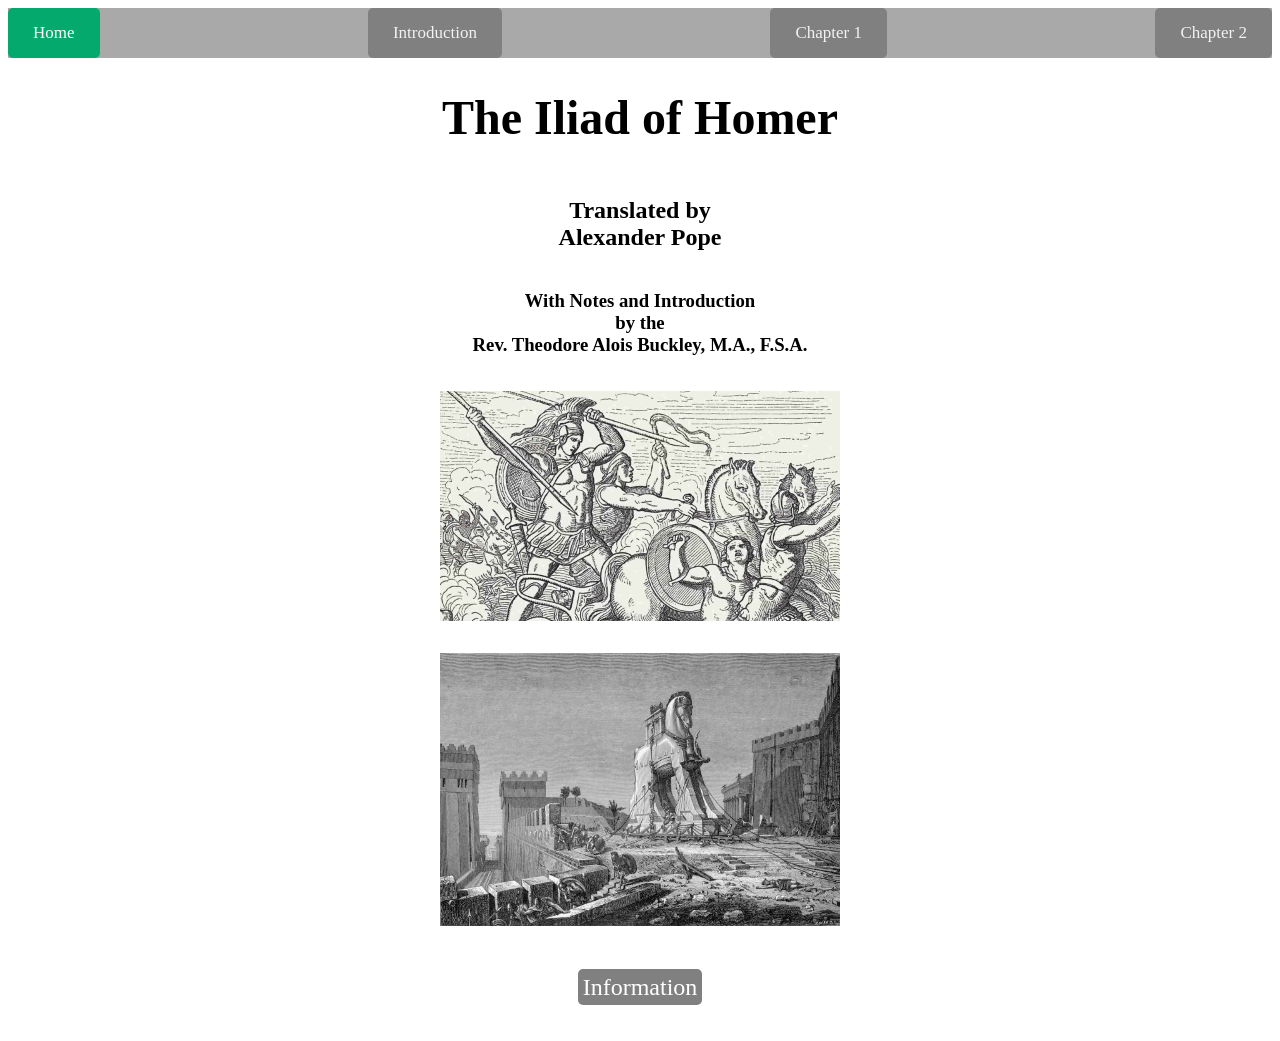
<file: index.html>
<!DOCTYPE html>
<html lang="en">
<head>
    <link rel="stylesheet" href="style.css">
    <meta charset="UTF-8">
    <meta name="viewport" content="width=device-width, initial-scale=1.0">
    <title>Document</title>
</head>
<body>
    <div class="topnav">
        <a class="active" href="index.html">Home</a>
        <a href="om.html">Introduction</a>
        <a href="pm.html">Chapter 1</a>
        <a href="qm.html">Chapter 2</a>
    </div>
    <header class="container">

    </header>
    <main class="container">

         <h1 class="center-text">
            The Iliad of Homer
        </h1>
        <h2 class="center-text">
            Translated by
            <br>
            Alexander Pope
        </h2>
        <h3 class="center-text">
            With Notes and Introduction
            <br>
            by the
            <br>
            Rev. Theodore Alois Buckley, M.A., F.S.A.
        </h3>
        <img src="TROY BW.jpg" alt="">
        <img src="THorse.webp" alt="">
    </main>
    <footer>
        <ul>
            <li>
                <li><a href="https://www.gutenberg.org/cache/epub/6130/pg6130-images.html">Information</a>
            </li>
        </ul>
    </footer>
</body>
</html>
</file>
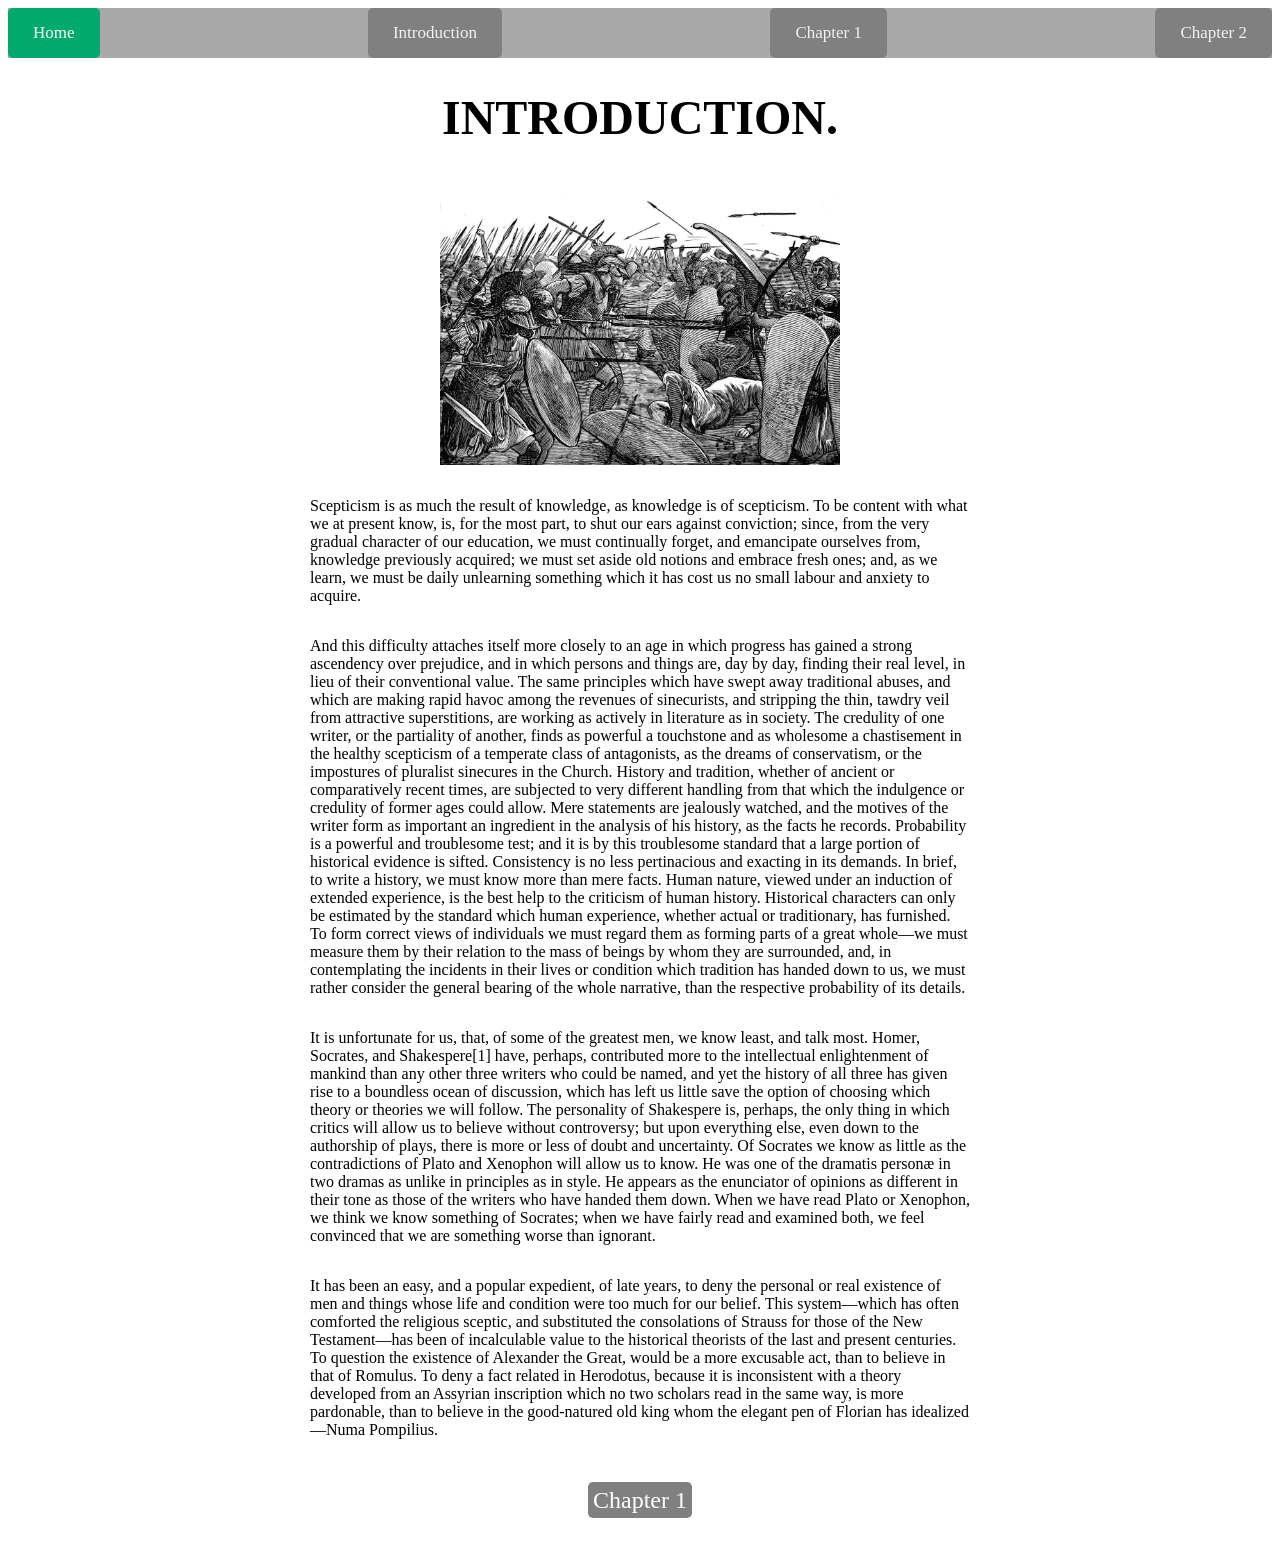
<file: om.html>
<!DOCTYPE html>
<html lang="en">
<head>
    <link rel="stylesheet" href="style.css">
    <meta charset="UTF-8">
    <meta name="viewport" content="width=device-width, initial-scale=1.0">
    <title>Document</title>

</head>
<body>
    <div class="topnav">
        <a class="active" href="index.html">Home</a>
        <a href="om.html">Introduction</a>
        <a href="pm.html">Chapter 1</a>
        <a href="qm.html">Chapter 2</a>
    </div>
    <h1 class="center-text">
        INTRODUCTION.
    </h1>

    <main class="conteiner2">
        <img src="Ökrig.webp" alt="">
        <p>
            Scepticism is as much the result of knowledge, as knowledge is of scepticism. To be content with what we at present know, is, for the most part, to shut our ears against conviction; since, from the very gradual character of our education, we must continually forget, and emancipate ourselves from, knowledge previously acquired; we must set aside old notions and embrace fresh ones; and, as we learn, we must be daily unlearning something which it has cost us no small labour and anxiety to acquire.
        </p>
        <p>
            And this difficulty attaches itself more closely to an age in which progress has gained a strong ascendency over prejudice, and in which persons and things are, day by day, finding their real level, in lieu of their conventional value. The same principles which have swept away traditional abuses, and which are making rapid havoc among the revenues of sinecurists, and stripping the thin, tawdry veil from attractive superstitions, are working as actively in literature as in society. The credulity of one writer, or the partiality of another, finds as powerful a touchstone and as wholesome a chastisement in the healthy scepticism of a temperate class of antagonists, as the dreams of conservatism, or the impostures of pluralist sinecures in the Church. History and tradition, whether of ancient or comparatively recent times, are subjected to very different handling from that which the indulgence or credulity of former ages could allow. Mere statements are jealously watched, and the motives of the writer form as important an ingredient in the analysis of his history, as the facts he records. Probability is a powerful and troublesome test; and it is by this troublesome standard that a large portion of historical evidence is sifted. Consistency is no less pertinacious and exacting in its demands. In brief, to write a history, we must know more than mere facts. Human nature, viewed under an induction of extended experience, is the best help to the criticism of human history. Historical characters can only be estimated by the standard which human experience, whether actual or traditionary, has furnished. To form correct views of individuals we must regard them as forming parts of a great whole—we must measure them by their relation to the mass of beings by whom they are surrounded, and, in contemplating the incidents in their lives or condition which tradition has handed down to us, we must rather consider the general bearing of the whole narrative, than the respective probability of its details.
        </p>
        <p>
            It is unfortunate for us, that, of some of the greatest men, we know least, and talk most. Homer, Socrates, and Shakespere[1] have, perhaps, contributed more to the intellectual enlightenment of mankind than any other three writers who could be named, and yet the history of all three has given rise to a boundless ocean of discussion, which has left us little save the option of choosing which theory or theories we will follow. The personality of Shakespere is, perhaps, the only thing in which critics will allow us to believe without controversy; but upon everything else, even down to the authorship of plays, there is more or less of doubt and uncertainty. Of Socrates we know as little as the contradictions of Plato and Xenophon will allow us to know. He was one of the dramatis personæ in two dramas as unlike in principles as in style. He appears as the enunciator of opinions as different in their tone as those of the writers who have handed them down. When we have read Plato or Xenophon, we think we know something of Socrates; when we have fairly read and examined both, we feel convinced that we are something worse than ignorant.
        </p>
        <p>
            It has been an easy, and a popular expedient, of late years, to deny the personal or real existence of men and things whose life and condition were too much for our belief. This system—which has often comforted the religious sceptic, and substituted the consolations of Strauss for those of the New Testament—has been of incalculable value to the historical theorists of the last and present centuries. To question the existence of Alexander the Great, would be a more excusable act, than to believe in that of Romulus. To deny a fact related in Herodotus, because it is inconsistent with a theory developed from an Assyrian inscription which no two scholars read in the same way, is more pardonable, than to believe in the good-natured old king whom the elegant pen of Florian has idealized—Numa Pompilius.
        </p>

    </main>
    <footer>
        <ul>
            <li><a href="pm.html">Chapter 1</a></li>
        </ul>
    </footer>
</body>
</html>
</file>
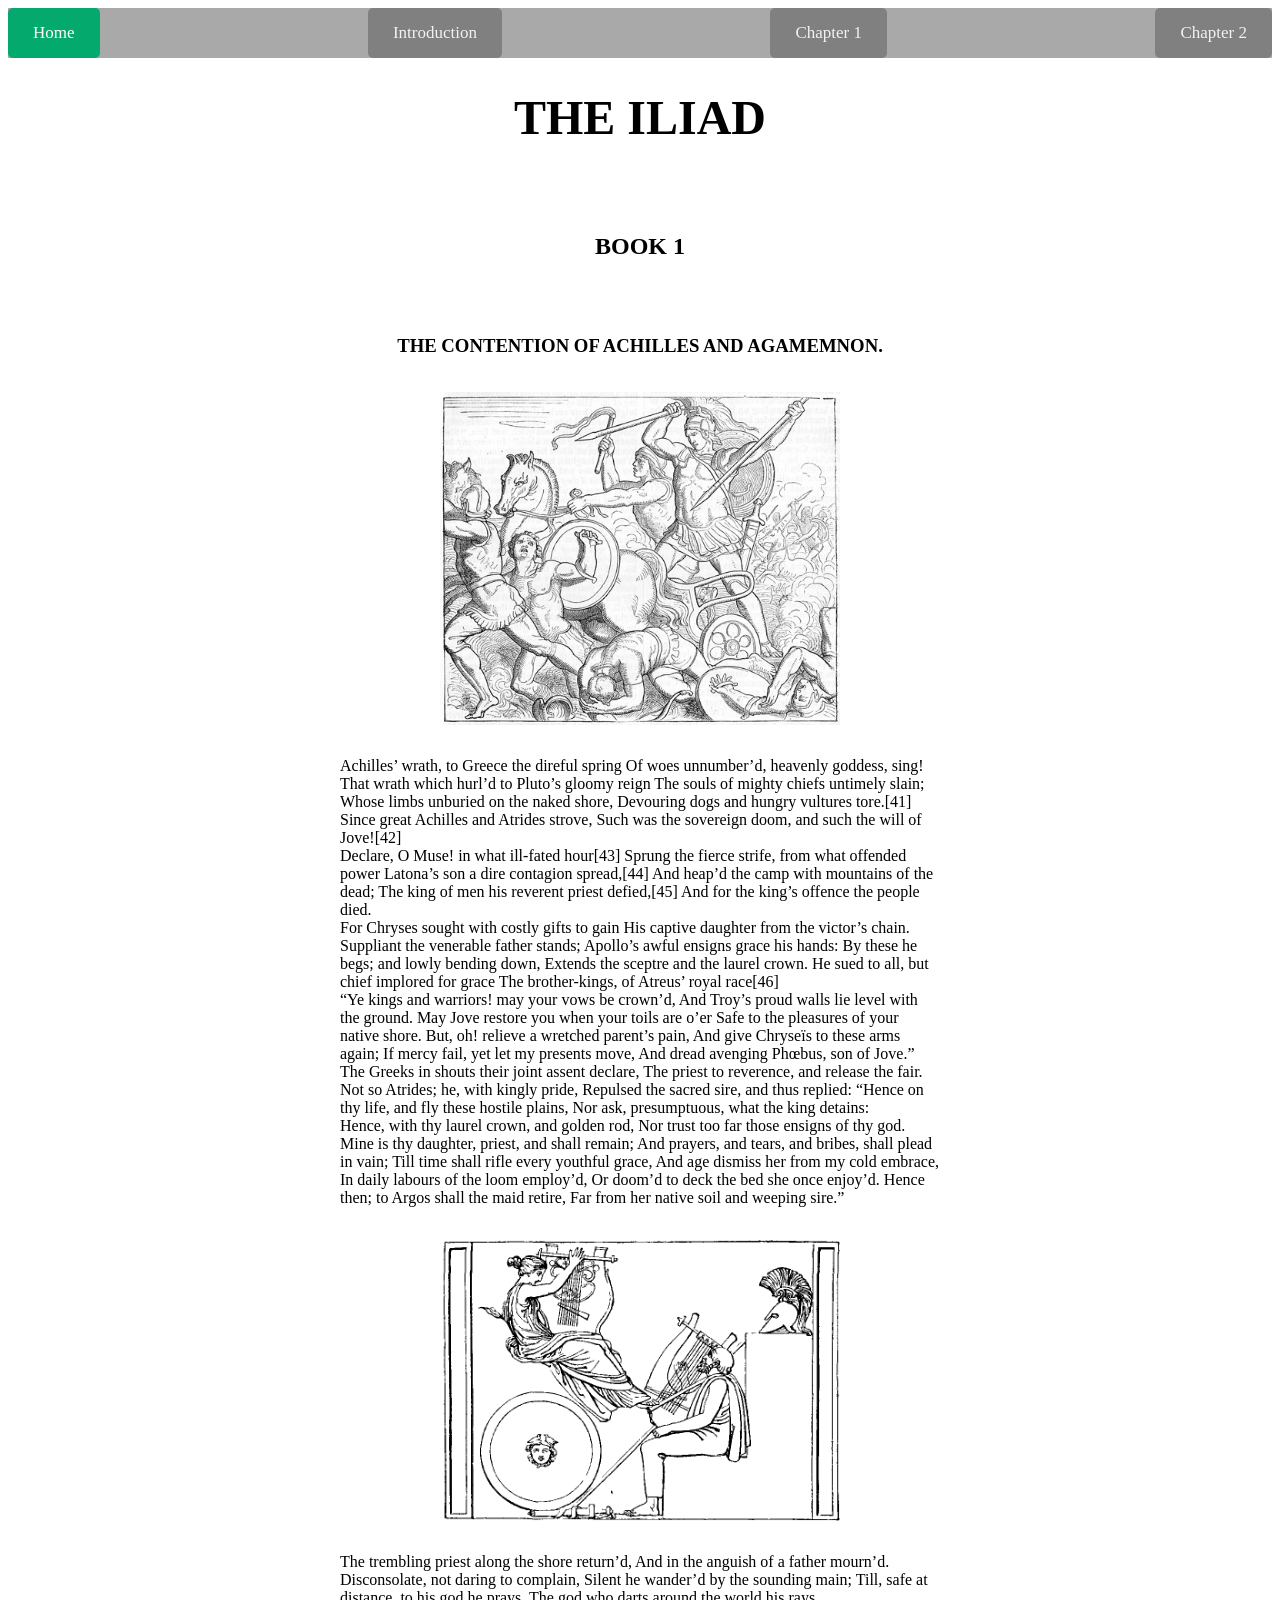
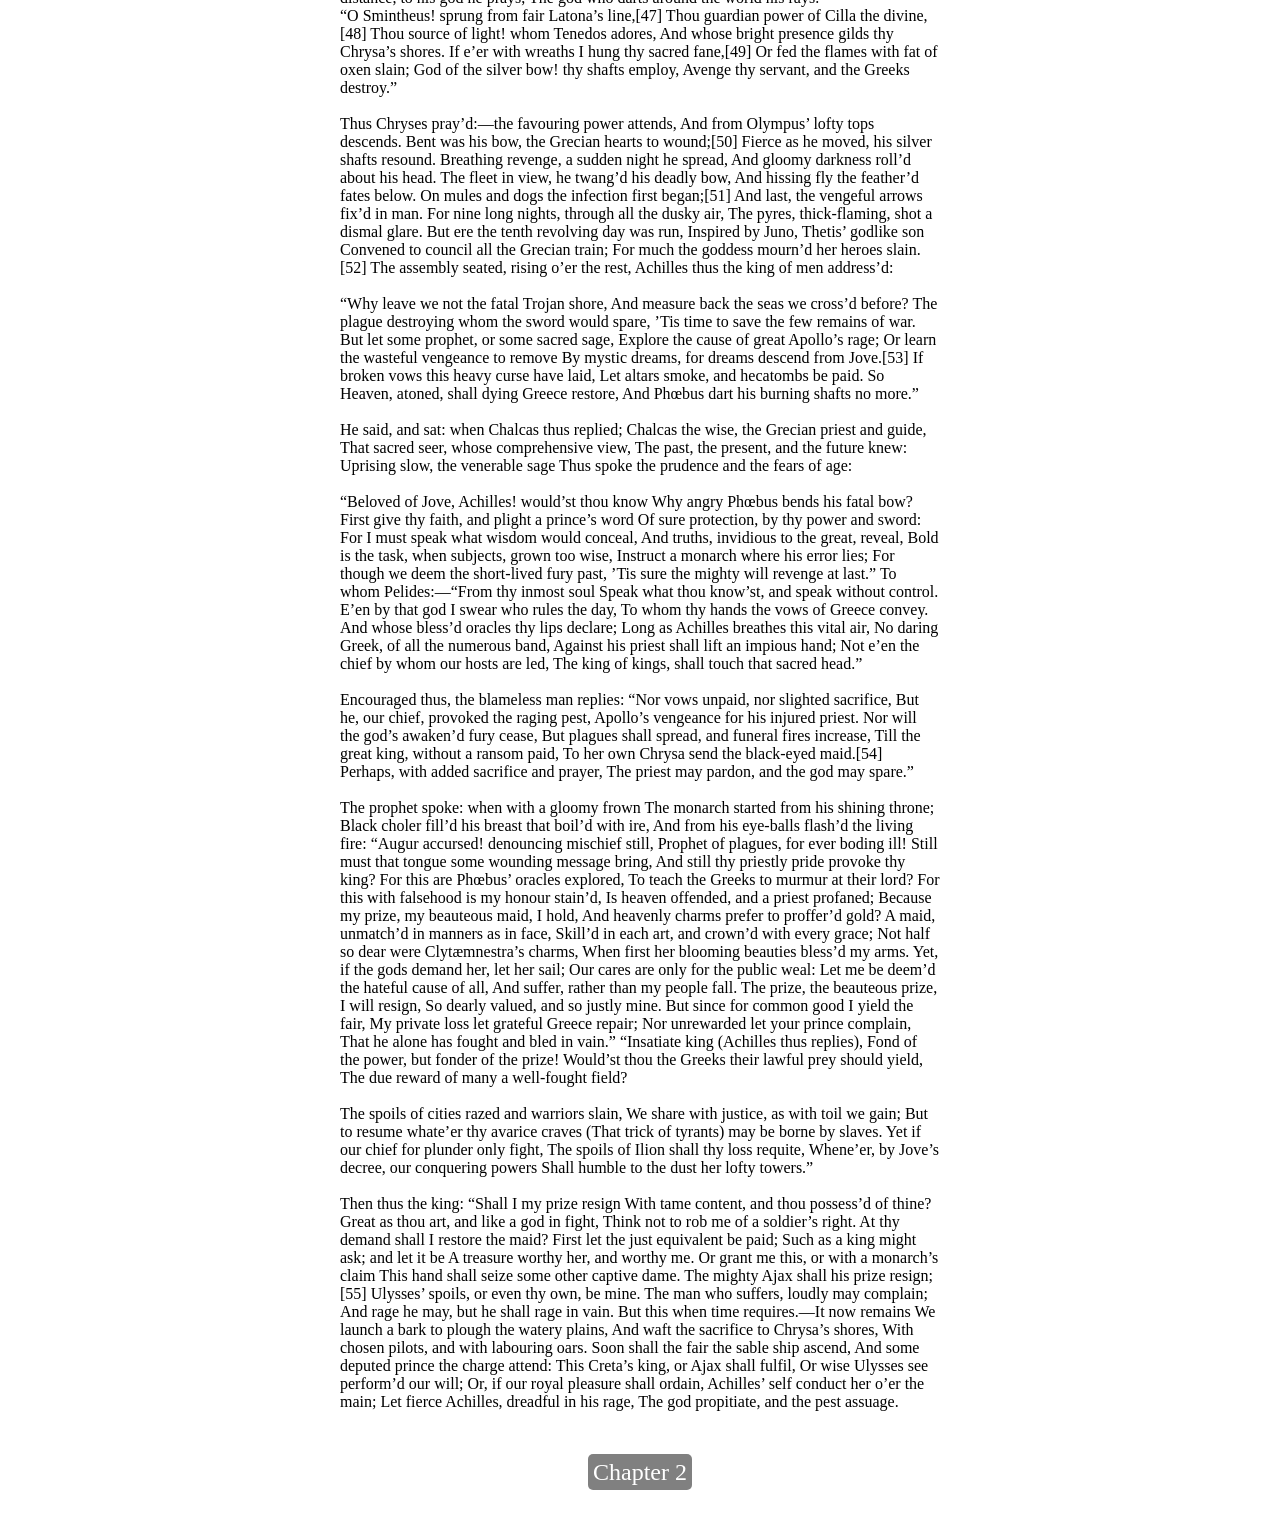
<file: pm.html>
<!DOCTYPE html>
<html lang="en">
<head>
    <link rel="stylesheet" href="style.css">
    <meta charset="UTF-8">
    <meta name="viewport" content="width=device-width, initial-scale=1.0">
    <title>Document</title>
</head>
<body>
    <div class="topnav">
        <a class="active" href="index.html">Home</a>
        <a href="om.html">Introduction</a>
        <a href="pm.html">Chapter 1</a>
        <a href="qm.html">Chapter 2</a>
    </div>
    

    <main>
        
        <h1 class="center-text">
            THE ILIAD
        </h1>
        <h6>
            BOOK 1
        </h6>
        <h3 class="center-text">
            THE CONTENTION OF ACHILLES AND AGAMEMNON.
        </h3>
        <img src="Akilles.jpg" alt="">
        <p class="achill">
            Achilles’ wrath, to Greece the direful spring
            Of woes unnumber’d, heavenly goddess, sing!
            That wrath which hurl’d to Pluto’s gloomy reign
            The souls of mighty chiefs untimely slain;
            Whose limbs unburied on the naked shore,
            Devouring dogs and hungry vultures tore.[41]
            Since great Achilles and Atrides strove,
            Such was the sovereign doom, and such the will of Jove![42]
            <br>
            Declare, O Muse! in what ill-fated hour[43]
            Sprung the fierce strife, from what offended power
            Latona’s son a dire contagion spread,[44]
            And heap’d the camp with mountains of the dead;
            The king of men his reverent priest defied,[45]
            And for the king’s offence the people died.
            <br>
            For Chryses sought with costly gifts to gain
            His captive daughter from the victor’s chain.
            Suppliant the venerable father stands;
            Apollo’s awful ensigns grace his hands:
            By these he begs; and lowly bending down,
            Extends the sceptre and the laurel crown.
            He sued to all, but chief implored for grace
            The brother-kings, of Atreus’ royal race[46]
            <br>
            “Ye kings and warriors! may your vows be crown’d,
            And Troy’s proud walls lie level with the ground.
            May Jove restore you when your toils are o’er
            Safe to the pleasures of your native shore.
            But, oh! relieve a wretched parent’s pain,
            And give Chryseïs to these arms again;
            If mercy fail, yet let my presents move,
            And dread avenging Phœbus, son of Jove.”
            <br>
            The Greeks in shouts their joint assent declare,
            The priest to reverence, and release the fair.
            Not so Atrides; he, with kingly pride,
            Repulsed the sacred sire, and thus replied:
            “Hence on thy life, and fly these hostile plains,
            Nor ask, presumptuous, what the king detains:
            <br>
            Hence, with thy laurel crown, and golden rod,
            Nor trust too far those ensigns of thy god.
            Mine is thy daughter, priest, and shall remain;
            And prayers, and tears, and bribes, shall plead in vain;
            Till time shall rifle every youthful grace,
            And age dismiss her from my cold embrace,
            In daily labours of the loom employ’d,
            Or doom’d to deck the bed she once enjoy’d.
            Hence then; to Argos shall the maid retire,
            Far from her native soil and weeping sire.”
        </p>
        <img src="öHomer.png" alt="">

        <p class="achill">
            The trembling priest along the shore return’d,
            And in the anguish of a father mourn’d.
            Disconsolate, not daring to complain,
            Silent he wander’d by the sounding main;
            Till, safe at distance, to his god he prays,
            The god who darts around the world his rays.
            <br>
            “O Smintheus! sprung from fair Latona’s line,[47]
            Thou guardian power of Cilla the divine,[48]
            Thou source of light! whom Tenedos adores,
            And whose bright presence gilds thy Chrysa’s shores.
            If e’er with wreaths I hung thy sacred fane,[49]
            Or fed the flames with fat of oxen slain;
            God of the silver bow! thy shafts employ,
            Avenge thy servant, and the Greeks destroy.”
            <br>
            <br>
            Thus Chryses pray’d:—the favouring power attends,
            And from Olympus’ lofty tops descends.
            Bent was his bow, the Grecian hearts to wound;[50]
            Fierce as he moved, his silver shafts resound.
            Breathing revenge, a sudden night he spread,
            And gloomy darkness roll’d about his head.
            The fleet in view, he twang’d his deadly bow,
            And hissing fly the feather’d fates below.
            On mules and dogs the infection first began;[51]
            And last, the vengeful arrows fix’d in man.
            For nine long nights, through all the dusky air,
            The pyres, thick-flaming, shot a dismal glare.
            But ere the tenth revolving day was run,
            Inspired by Juno, Thetis’ godlike son
            Convened to council all the Grecian train;
            For much the goddess mourn’d her heroes slain.[52]
            The assembly seated, rising o’er the rest,
            Achilles thus the king of men address’d:
            <br>
            <br>
            “Why leave we not the fatal Trojan shore,
            And measure back the seas we cross’d before?
            The plague destroying whom the sword would spare,
            ’Tis time to save the few remains of war.
            But let some prophet, or some sacred sage,
            Explore the cause of great Apollo’s rage;
            Or learn the wasteful vengeance to remove
            By mystic dreams, for dreams descend from Jove.[53]
            If broken vows this heavy curse have laid,
            Let altars smoke, and hecatombs be paid.
            So Heaven, atoned, shall dying Greece restore,
            And Phœbus dart his burning shafts no more.”
            <br>
            <br>
            He said, and sat: when Chalcas thus replied;
            Chalcas the wise, the Grecian priest and guide,
            That sacred seer, whose comprehensive view,
            The past, the present, and the future knew:
            Uprising slow, the venerable sage
            Thus spoke the prudence and the fears of age:
            <br>
            <br>
            “Beloved of Jove, Achilles! would’st thou know
            Why angry Phœbus bends his fatal bow?
            First give thy faith, and plight a prince’s word
            Of sure protection, by thy power and sword:
            For I must speak what wisdom would conceal,
            And truths, invidious to the great, reveal,
            Bold is the task, when subjects, grown too wise,
            Instruct a monarch where his error lies;
            For though we deem the short-lived fury past,
            ’Tis sure the mighty will revenge at last.”
            To whom Pelides:—“From thy inmost soul
            Speak what thou know’st, and speak without control.
            E’en by that god I swear who rules the day,
            To whom thy hands the vows of Greece convey.
            And whose bless’d oracles thy lips declare;
            Long as Achilles breathes this vital air,
            No daring Greek, of all the numerous band,
            Against his priest shall lift an impious hand;
            Not e’en the chief by whom our hosts are led,
            The king of kings, shall touch that sacred head.”
            <br>
            <br>
            Encouraged thus, the blameless man replies:
            “Nor vows unpaid, nor slighted sacrifice,
            But he, our chief, provoked the raging pest,
            Apollo’s vengeance for his injured priest.
            Nor will the god’s awaken’d fury cease,
            But plagues shall spread, and funeral fires increase,
            Till the great king, without a ransom paid,
            To her own Chrysa send the black-eyed maid.[54]
            Perhaps, with added sacrifice and prayer,
            The priest may pardon, and the god may spare.”
            <br>
            <br>
            The prophet spoke: when with a gloomy frown
            The monarch started from his shining throne;
            Black choler fill’d his breast that boil’d with ire,
            And from his eye-balls flash’d the living fire:
            “Augur accursed! denouncing mischief still,
            Prophet of plagues, for ever boding ill!
            Still must that tongue some wounding message bring,
            And still thy priestly pride provoke thy king?
            For this are Phœbus’ oracles explored,
            To teach the Greeks to murmur at their lord?
            For this with falsehood is my honour stain’d,
            Is heaven offended, and a priest profaned;
            Because my prize, my beauteous maid, I hold,
            And heavenly charms prefer to proffer’d gold?
            A maid, unmatch’d in manners as in face,
            Skill’d in each art, and crown’d with every grace;
            Not half so dear were Clytæmnestra’s charms,
            When first her blooming beauties bless’d my arms.
            Yet, if the gods demand her, let her sail;
            Our cares are only for the public weal:
            Let me be deem’d the hateful cause of all,
            And suffer, rather than my people fall.
            The prize, the beauteous prize, I will resign,
            So dearly valued, and so justly mine.
            But since for common good I yield the fair,
            My private loss let grateful Greece repair;
            Nor unrewarded let your prince complain,
            That he alone has fought and bled in vain.”
            “Insatiate king (Achilles thus replies),
            Fond of the power, but fonder of the prize!
            Would’st thou the Greeks their lawful prey should yield,
            The due reward of many a well-fought field?
            <br>
            <br>
            The spoils of cities razed and warriors slain,
            We share with justice, as with toil we gain;
            But to resume whate’er thy avarice craves
            (That trick of tyrants) may be borne by slaves.
            Yet if our chief for plunder only fight,
            The spoils of Ilion shall thy loss requite,
            Whene’er, by Jove’s decree, our conquering powers
            Shall humble to the dust her lofty towers.”
            <br>
            <br>
            Then thus the king: “Shall I my prize resign
            With tame content, and thou possess’d of thine?
            Great as thou art, and like a god in fight,
            Think not to rob me of a soldier’s right.
            At thy demand shall I restore the maid?
            First let the just equivalent be paid;
            Such as a king might ask; and let it be
            A treasure worthy her, and worthy me.
            Or grant me this, or with a monarch’s claim
            This hand shall seize some other captive dame.
            The mighty Ajax shall his prize resign;[55]
            Ulysses’ spoils, or even thy own, be mine.
            The man who suffers, loudly may complain;
            And rage he may, but he shall rage in vain.
            But this when time requires.—It now remains
            We launch a bark to plough the watery plains,
            And waft the sacrifice to Chrysa’s shores,
            With chosen pilots, and with labouring oars.
            Soon shall the fair the sable ship ascend,
            And some deputed prince the charge attend:
            This Creta’s king, or Ajax shall fulfil,
            Or wise Ulysses see perform’d our will;
            Or, if our royal pleasure shall ordain,
            Achilles’ self conduct her o’er the main;
            Let fierce Achilles, dreadful in his rage,
            The god propitiate, and the pest assuage.
        </p>
    </main>
    <footer>
        <li>
            <li><a href="qm.html">Chapter 2</a></li>
        </li>
    </footer>
</body>
</html>
</file>
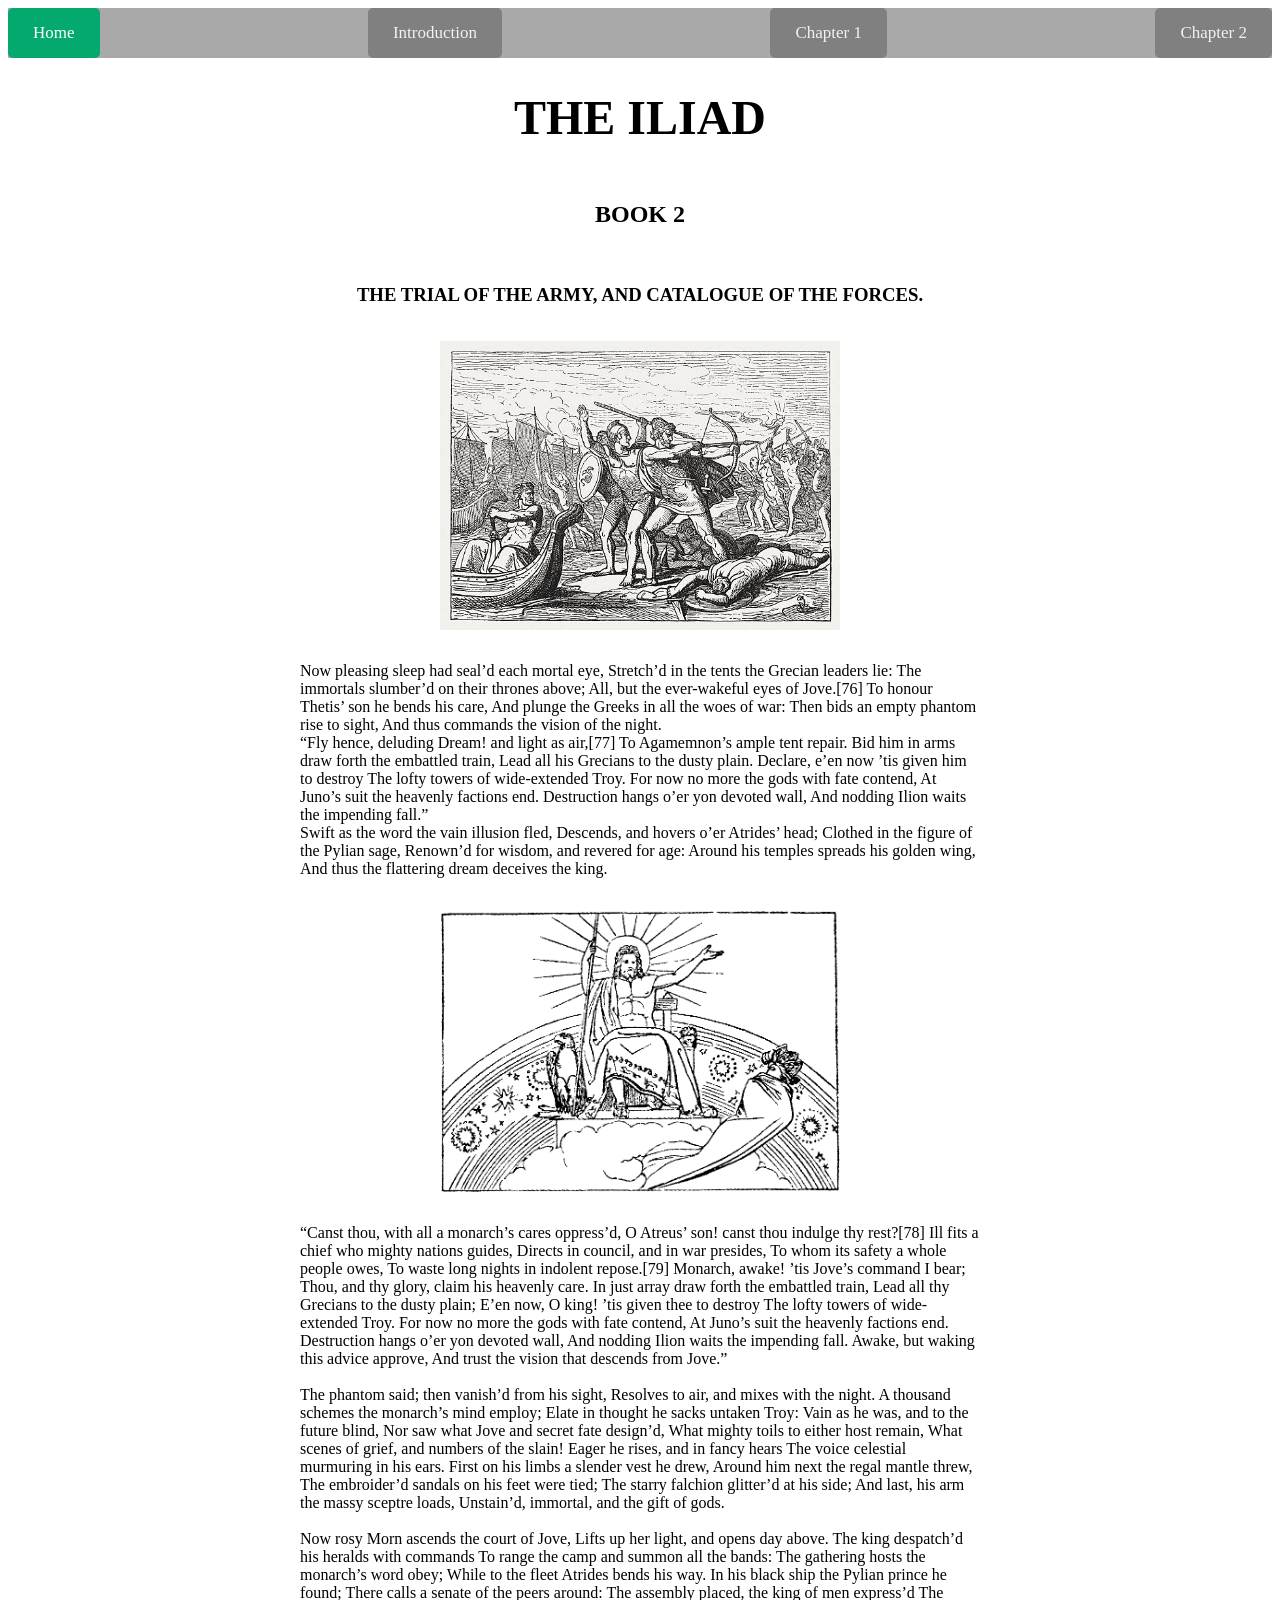
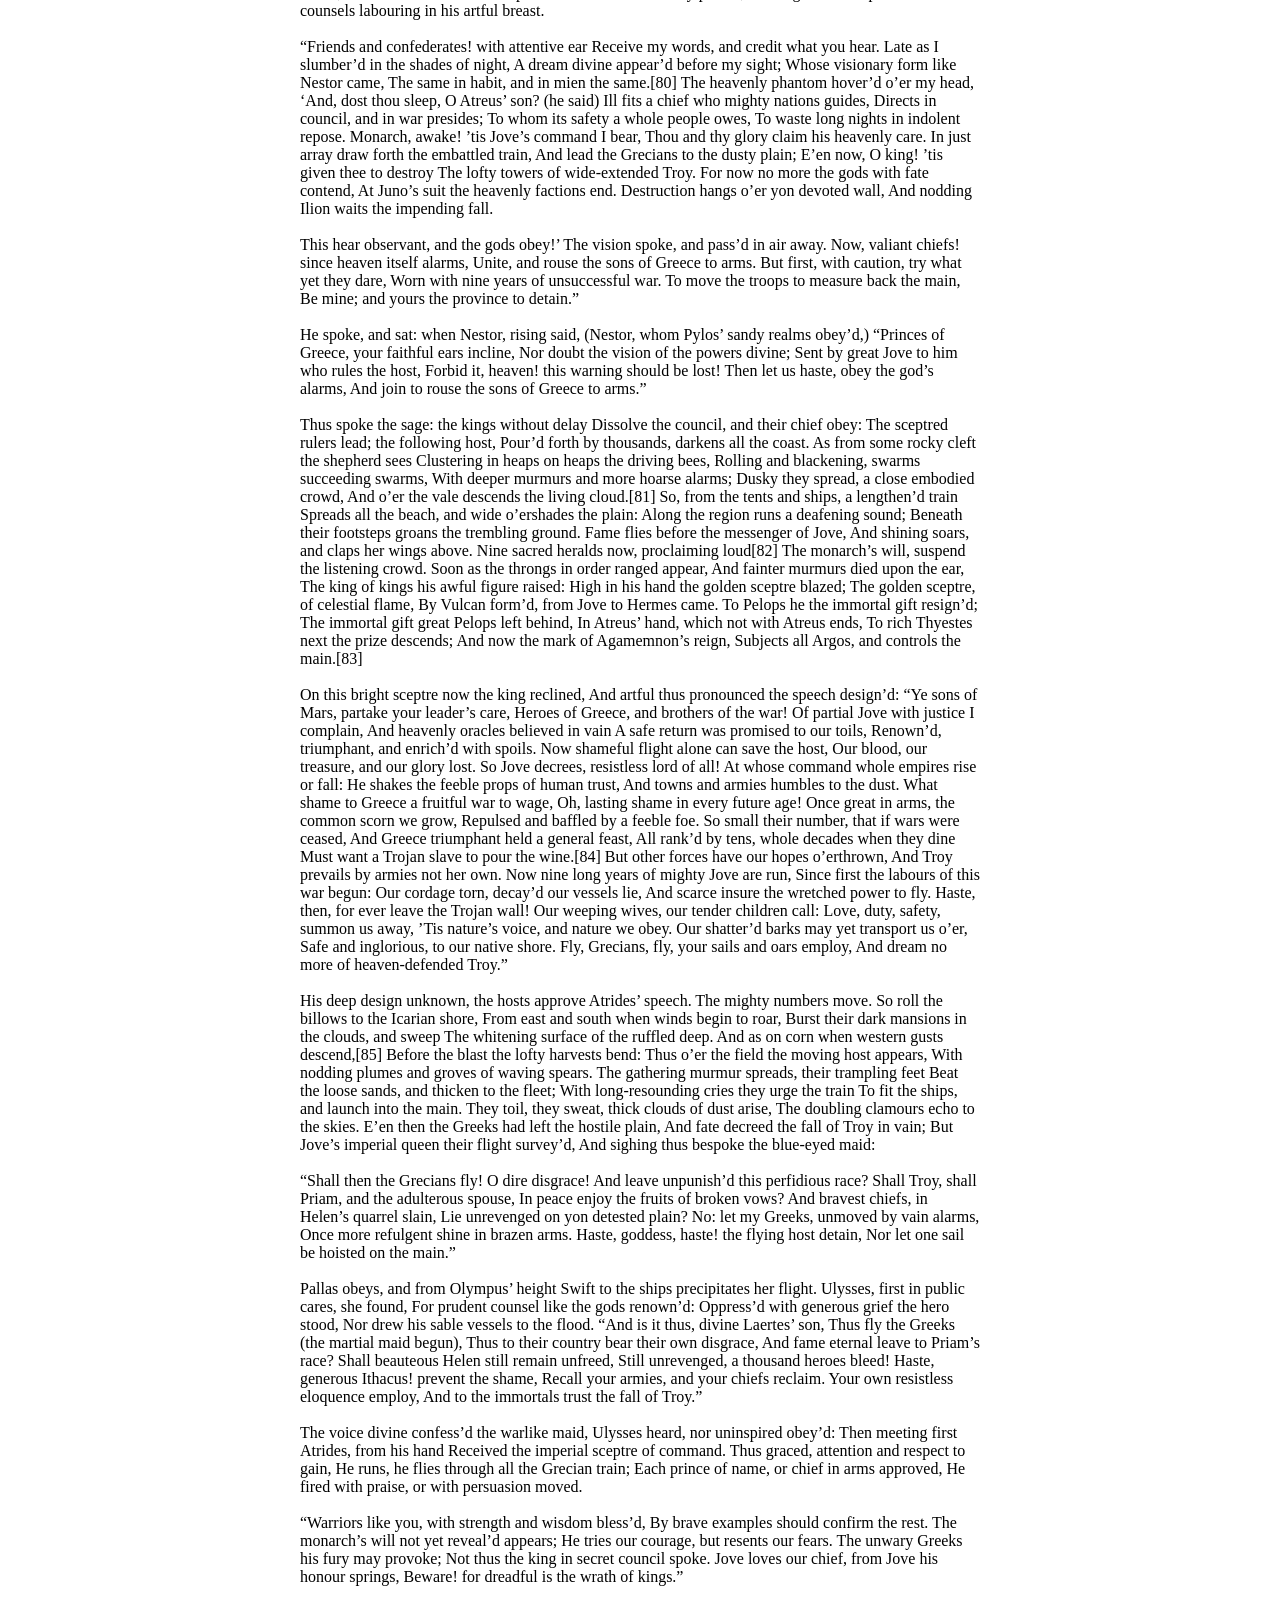
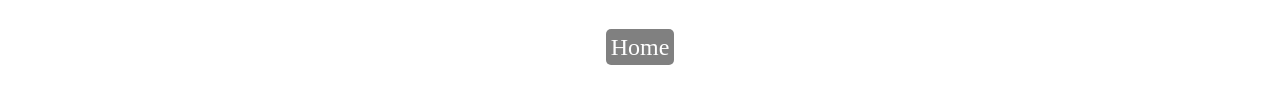
<file: qm.html>
<!DOCTYPE html>
<html lang="en">
<head>
    <link rel="stylesheet" href="style.css">
    <meta charset="UTF-8">
    <meta name="viewport" content="width=device-width, initial-scale=1.0">
    <title>Document</title>
</head>
<body>
    <div class="topnav">
        <a class="active" href="index.html">Home</a>
        <a href="om.html">Introduction</a>
        <a href="pm.html">Chapter 1</a>
        <a href="qm.html">Chapter 2</a>
    </div>
    <h1 class="center-text">
        THE ILIAD
    </h1>
    <h6>
        BOOK 2
    </h6>
    <h3 class="center-text">
        THE TRIAL OF THE ARMY, AND CATALOGUE OF THE FORCES.
    </h3>
    <main>
        <img src="War.jpg" alt="">
    </main>
    <p>
        Now pleasing sleep had seal’d each mortal eye,
        Stretch’d in the tents the Grecian leaders lie:
        The immortals slumber’d on their thrones above;
        All, but the ever-wakeful eyes of Jove.[76]
        To honour Thetis’ son he bends his care,
        And plunge the Greeks in all the woes of war:
        Then bids an empty phantom rise to sight,
        And thus commands the vision of the night.
        <br>
        “Fly hence, deluding Dream! and light as air,[77]
        To Agamemnon’s ample tent repair.
        Bid him in arms draw forth the embattled train,
        Lead all his Grecians to the dusty plain.
        Declare, e’en now ’tis given him to destroy
        The lofty towers of wide-extended Troy.
        For now no more the gods with fate contend,
        At Juno’s suit the heavenly factions end.
        Destruction hangs o’er yon devoted wall,
        And nodding Ilion waits the impending fall.”
        <br>
        Swift as the word the vain illusion fled,
        Descends, and hovers o’er Atrides’ head;
        Clothed in the figure of the Pylian sage,
        Renown’d for wisdom, and revered for age:
        Around his temples spreads his golden wing,
        And thus the flattering dream deceives the king.
    </p>
    <main>
        <img src="öJupiter SEN.png" alt="">
    </main>
    <p>
        “Canst thou, with all a monarch’s cares oppress’d,
        O Atreus’ son! canst thou indulge thy rest?[78]
        Ill fits a chief who mighty nations guides,
        Directs in council, and in war presides,
        To whom its safety a whole people owes,
        To waste long nights in indolent repose.[79]
        Monarch, awake! ’tis Jove’s command I bear;
        Thou, and thy glory, claim his heavenly care.
        In just array draw forth the embattled train,
        Lead all thy Grecians to the dusty plain;
        E’en now, O king! ’tis given thee to destroy
        The lofty towers of wide-extended Troy.
        For now no more the gods with fate contend,
        At Juno’s suit the heavenly factions end.
        Destruction hangs o’er yon devoted wall,
        And nodding Ilion waits the impending fall.
        Awake, but waking this advice approve,
        And trust the vision that descends from Jove.”
        <br>
        <br>
        The phantom said; then vanish’d from his sight,
        Resolves to air, and mixes with the night.
        A thousand schemes the monarch’s mind employ;
        Elate in thought he sacks untaken Troy:
        Vain as he was, and to the future blind,
        Nor saw what Jove and secret fate design’d,
        What mighty toils to either host remain,
        What scenes of grief, and numbers of the slain!
        Eager he rises, and in fancy hears
        The voice celestial murmuring in his ears.
        First on his limbs a slender vest he drew,
        Around him next the regal mantle threw,
        The embroider’d sandals on his feet were tied;
        The starry falchion glitter’d at his side;
        And last, his arm the massy sceptre loads,
        Unstain’d, immortal, and the gift of gods.
        <br>
        <br>
        Now rosy Morn ascends the court of Jove,
        Lifts up her light, and opens day above.
        The king despatch’d his heralds with commands
        To range the camp and summon all the bands:
        The gathering hosts the monarch’s word obey;
        While to the fleet Atrides bends his way.
        In his black ship the Pylian prince he found;
        There calls a senate of the peers around:
        The assembly placed, the king of men express’d
        The counsels labouring in his artful breast.
        <br>
        <br>
        “Friends and confederates! with attentive ear
        Receive my words, and credit what you hear.
        Late as I slumber’d in the shades of night,
        A dream divine appear’d before my sight;
        Whose visionary form like Nestor came,
        The same in habit, and in mien the same.[80]
        The heavenly phantom hover’d o’er my head,
        ‘And, dost thou sleep, O Atreus’ son? (he said)
        Ill fits a chief who mighty nations guides,
        Directs in council, and in war presides;
        To whom its safety a whole people owes,
        To waste long nights in indolent repose.
        Monarch, awake! ’tis Jove’s command I bear,
        Thou and thy glory claim his heavenly care.
        In just array draw forth the embattled train,
        And lead the Grecians to the dusty plain;
        E’en now, O king! ’tis given thee to destroy
        The lofty towers of wide-extended Troy.
        For now no more the gods with fate contend,
        At Juno’s suit the heavenly factions end.
        Destruction hangs o’er yon devoted wall,
        And nodding Ilion waits the impending fall.
        <br>
        <br>
        This hear observant, and the gods obey!’
        The vision spoke, and pass’d in air away.
        Now, valiant chiefs! since heaven itself alarms,
        Unite, and rouse the sons of Greece to arms.
        But first, with caution, try what yet they dare,
        Worn with nine years of unsuccessful war.
        To move the troops to measure back the main,
        Be mine; and yours the province to detain.”
        <br>
        <br>
        He spoke, and sat: when Nestor, rising said,
        (Nestor, whom Pylos’ sandy realms obey’d,)
        “Princes of Greece, your faithful ears incline,
        Nor doubt the vision of the powers divine;
        Sent by great Jove to him who rules the host,
        Forbid it, heaven! this warning should be lost!
        Then let us haste, obey the god’s alarms,
        And join to rouse the sons of Greece to arms.”
        <br>
        <br>
        Thus spoke the sage: the kings without delay
        Dissolve the council, and their chief obey:
        The sceptred rulers lead; the following host,
        Pour’d forth by thousands, darkens all the coast.
        As from some rocky cleft the shepherd sees
        Clustering in heaps on heaps the driving bees,
        Rolling and blackening, swarms succeeding swarms,
        With deeper murmurs and more hoarse alarms;
        Dusky they spread, a close embodied crowd,
        And o’er the vale descends the living cloud.[81]
        So, from the tents and ships, a lengthen’d train
        Spreads all the beach, and wide o’ershades the plain:
        Along the region runs a deafening sound;
        Beneath their footsteps groans the trembling ground.
        Fame flies before the messenger of Jove,
        And shining soars, and claps her wings above.
        Nine sacred heralds now, proclaiming loud[82]
        The monarch’s will, suspend the listening crowd.
        Soon as the throngs in order ranged appear,
        And fainter murmurs died upon the ear,
        The king of kings his awful figure raised:
        High in his hand the golden sceptre blazed;
        The golden sceptre, of celestial flame,
        By Vulcan form’d, from Jove to Hermes came.
        To Pelops he the immortal gift resign’d;
        The immortal gift great Pelops left behind,
        In Atreus’ hand, which not with Atreus ends,
        To rich Thyestes next the prize descends;
        And now the mark of Agamemnon’s reign,
        Subjects all Argos, and controls the main.[83]
        <br>
        <br>
        On this bright sceptre now the king reclined,
        And artful thus pronounced the speech design’d:
        “Ye sons of Mars, partake your leader’s care,
        Heroes of Greece, and brothers of the war!
        Of partial Jove with justice I complain,
        And heavenly oracles believed in vain
        A safe return was promised to our toils,
        Renown’d, triumphant, and enrich’d with spoils.
        Now shameful flight alone can save the host,
        Our blood, our treasure, and our glory lost.
        So Jove decrees, resistless lord of all!
        At whose command whole empires rise or fall:
        He shakes the feeble props of human trust,
        And towns and armies humbles to the dust.
        What shame to Greece a fruitful war to wage,
        Oh, lasting shame in every future age!
        Once great in arms, the common scorn we grow,
        Repulsed and baffled by a feeble foe.
        So small their number, that if wars were ceased,
        And Greece triumphant held a general feast,
        All rank’d by tens, whole decades when they dine
        Must want a Trojan slave to pour the wine.[84]
        But other forces have our hopes o’erthrown,
        And Troy prevails by armies not her own.
        Now nine long years of mighty Jove are run,
        Since first the labours of this war begun:
        Our cordage torn, decay’d our vessels lie,
        And scarce insure the wretched power to fly.
        Haste, then, for ever leave the Trojan wall!
        Our weeping wives, our tender children call:
        Love, duty, safety, summon us away,
        ’Tis nature’s voice, and nature we obey.
        Our shatter’d barks may yet transport us o’er,
        Safe and inglorious, to our native shore.
        Fly, Grecians, fly, your sails and oars employ,
        And dream no more of heaven-defended Troy.”
        <br>
        <br>
        His deep design unknown, the hosts approve
        Atrides’ speech. The mighty numbers move.
        So roll the billows to the Icarian shore,
        From east and south when winds begin to roar,
        Burst their dark mansions in the clouds, and sweep
        The whitening surface of the ruffled deep.
        And as on corn when western gusts descend,[85]
        Before the blast the lofty harvests bend:
        Thus o’er the field the moving host appears,
        With nodding plumes and groves of waving spears.
        The gathering murmur spreads, their trampling feet
        Beat the loose sands, and thicken to the fleet;
        With long-resounding cries they urge the train
        To fit the ships, and launch into the main.
        They toil, they sweat, thick clouds of dust arise,
        The doubling clamours echo to the skies.
        E’en then the Greeks had left the hostile plain,
        And fate decreed the fall of Troy in vain;
        But Jove’s imperial queen their flight survey’d,
        And sighing thus bespoke the blue-eyed maid:
        <br>
        <br>
        “Shall then the Grecians fly! O dire disgrace!
        And leave unpunish’d this perfidious race?
        Shall Troy, shall Priam, and the adulterous spouse,
        In peace enjoy the fruits of broken vows?
        And bravest chiefs, in Helen’s quarrel slain,
        Lie unrevenged on yon detested plain?
        No: let my Greeks, unmoved by vain alarms,
        Once more refulgent shine in brazen arms.
        Haste, goddess, haste! the flying host detain,
        Nor let one sail be hoisted on the main.”
        <br>
        <br>
        Pallas obeys, and from Olympus’ height
        Swift to the ships precipitates her flight.
        Ulysses, first in public cares, she found,
        For prudent counsel like the gods renown’d:
        Oppress’d with generous grief the hero stood,
        Nor drew his sable vessels to the flood.
        “And is it thus, divine Laertes’ son,
        Thus fly the Greeks (the martial maid begun),
        Thus to their country bear their own disgrace,
        And fame eternal leave to Priam’s race?
        Shall beauteous Helen still remain unfreed,
        Still unrevenged, a thousand heroes bleed!
        Haste, generous Ithacus! prevent the shame,
        Recall your armies, and your chiefs reclaim.
        Your own resistless eloquence employ,
        And to the immortals trust the fall of Troy.”
        <br>
        <br>
        The voice divine confess’d the warlike maid,
        Ulysses heard, nor uninspired obey’d:
        Then meeting first Atrides, from his hand
        Received the imperial sceptre of command.
        Thus graced, attention and respect to gain,
        He runs, he flies through all the Grecian train;
        Each prince of name, or chief in arms approved,
        He fired with praise, or with persuasion moved.
        <br>
        <br>
        “Warriors like you, with strength and wisdom bless’d,
        By brave examples should confirm the rest.
        The monarch’s will not yet reveal’d appears;
        He tries our courage, but resents our fears.
        The unwary Greeks his fury may provoke;
        Not thus the king in secret council spoke.
        Jove loves our chief, from Jove his honour springs,
        Beware! for dreadful is the wrath of kings.”
    </p>
        <footer>
        <li>
            <li><a href="index.html">Home</a></li>
        </li>
    </footer>

</body>
</html>
</file>
<file: style.css>
h1{
    font-size: 3rem;;
    margin-left: auto;
    margin-right: auto;
    font-family: cursive;
}
h2{
    font-size: 2 rem;
    font-family: 'Times New Roman', Times, serif;
    
}
h3{
    font-family: 'Times New Roman', Times, serif;

}
ul{
    padding: 0;
    margin: 0;
}
p{
    font-size: medium;
    margin-left: auto;
    margin-right: auto;
    max-width: 85ch;
}
.container {
    max-width: 110ch;
    margin-left: auto;
    margin-right: auto;
    font-family: 'Times New Roman', Times, serif;
}
.center-text{
    text-align: center;
}
nav{
    text-align: center;
    font-size: 1.3rem;
    font-family: 'Times New Roman', Times, serif;
}
.conteiner2{
    font-size: 1.5rem;
    margin-left: auto;
    margin-right: auto;
    max-width: 55ch;
    font-family: 'Times New Roman', Times, serif;
}
h4 {
    font-size: 2rem;
    font-family: 'Times New Roman', Times, serif;
    margin-left: auto;
    margin-right: auto;
    text-align: center;
}
.hem{
    text-align: left;
    font-family: 'Times New Roman', Times, serif;
}
h5{
    font-size: 2rem;
    text-align: center;
    margin-left: auto;
    margin-right: auto;
}
h6{
    font-size: 1.5rem;
    text-align: center;
    margin-left: auto;
    margin-right: auto;
}

li{
    list-style: none;
    margin: 0;
    font-size: 1.5rem;
}
a{
    text-decoration: none;
    padding:5px;
    background-color:gray;
    border:dark-gray solid 2px;
    border-radius:5px;
    color: white;
}
.row{
    display: flex;
    place-content: center;
    margin-top: 15px;
    gap: 5px;
}
.achill{
    text-align: left;
    margin-left: auto;
    margin-right: auto;
    max-width: 75ch;
}
img{
    margin-left: auto;
    margin-right: auto;
    padding-top: 1rem;
    max-width: 25rem;
    padding-bottom: 1rem;
}
main{
    display: flex;
    align-items: center;
    flex-direction: column;
}
footer{
    text-align: center;
    padding: 2rem;

}

.topnav {
  background-color: darkgrey;
  overflow: hidden;
  display: flex;
  justify-content: space-between;
  position: sticky;
  top: 0%;
}


.topnav a {
  float: left;
  color: #f2f2f2;
  text-align: center;
  padding: 15px 25px;
  text-decoration: none;
  font-size: 17px;
}


.topnav a:hover {
  background-color: #ddd;
  color: black;
}


.topnav a.active {
  background-color: #04AA6D;
  color: white;
}
</file>
